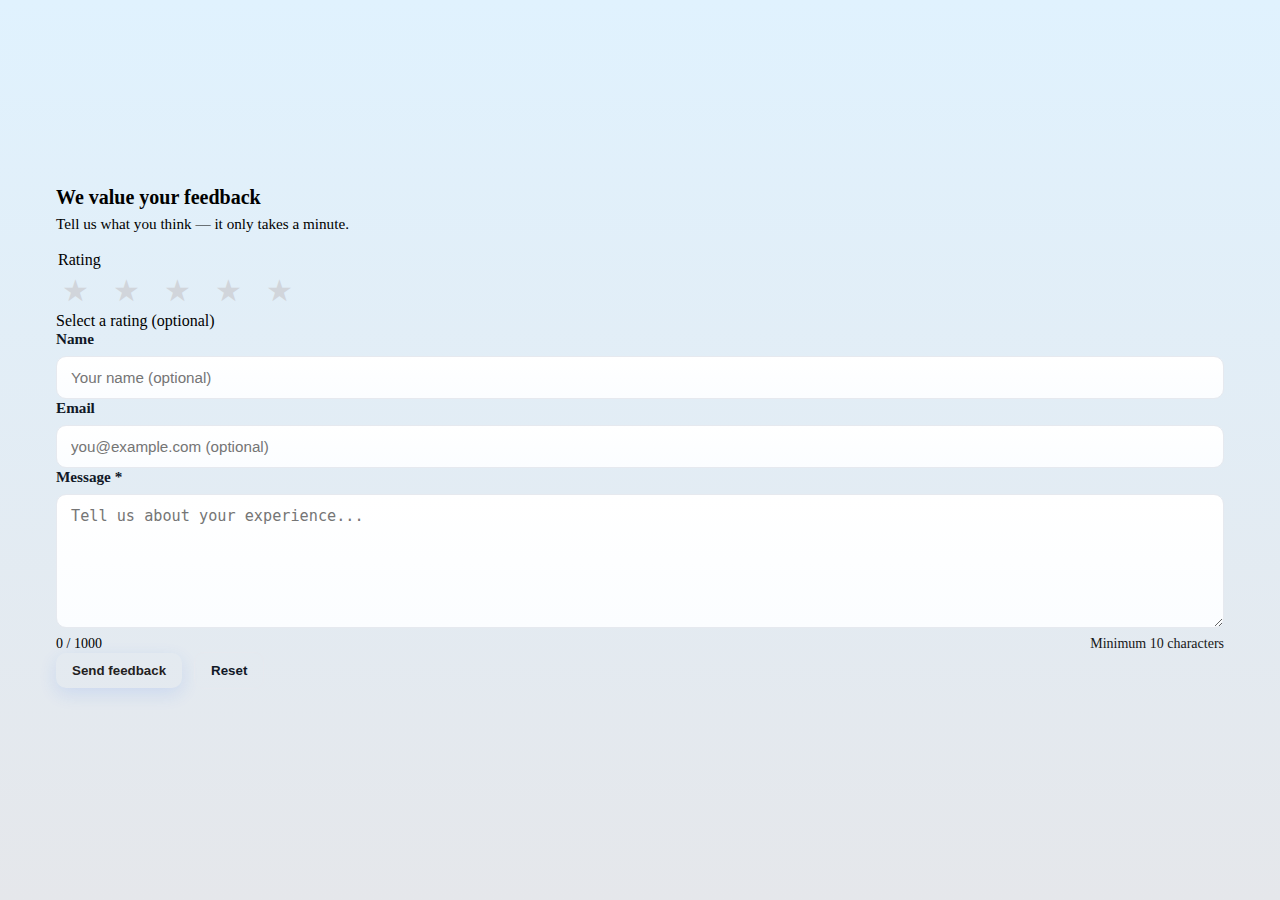
<file: index.html>
<!DOCTYPE html>
<html lang="en">
<head>
  <meta charset="utf-8" />
  <meta name="viewport" content="width=device-width,initial-scale=1" />
  <title>Responsive Feedback Form</title>
      <link rel="stylesheet" href="Styles.css">
    </head>
<body>
  <main class="page">
    <section class="card" aria-labelledby="feedback-heading">
      <h1 id="feedback-heading">We value your feedback</h1>
      <p class="lead">Tell us what you think — it only takes a minute.</p>

      <form id="feedback-form" novalidate>
       
        <fieldset class="rating" aria-label="Rating">
          <legend>Rating</legend>
          <div class="stars" role="radiogroup" aria-labelledby="rating-legend">
            
            <button type="button" class="star" data-value="1" aria-checked="false" role="radio" aria-label="1 star">★</button>
            <button type="button" class="star" data-value="2" aria-checked="false" role="radio" aria-label="2 stars">★</button>
            <button type="button" class="star" data-value="3" aria-checked="false" role="radio" aria-label="3 stars">★</button>
            <button type="button" class="star" data-value="4" aria-checked="false" role="radio" aria-label="4 stars">★</button>
            <button type="button" class="star" data-value="5" aria-checked="false" role="radio" aria-label="5 stars">★</button>
          </div>
          <div class="rating-help" id="rating-help">Select a rating (optional)</div>
        </fieldset>

                <label class="field">
          <span class="label-text">Name</span>
          <input id="name" name="name" type="text" placeholder="Your name (optional)" maxlength="60" />
        </label>

                <label class="field">
          <span class="label-text">Email</span>
          <input id="email" name="email" type="email" placeholder="you@example.com (optional)" maxlength="254" />
        </label>

                <label class="field">
          <span class="label-text required">Message</span>
          <textarea id="message" name="message" rows="6" required minlength="10" maxlength="1000"
            placeholder="Tell us about your experience..."></textarea>
          <div class="meta">
            <div id="char-count" aria-live="polite">0 / 1000</div>
            <div class="hint">Minimum 10 characters</div>
          </div>
        </label>

        <div class="actions">
          <button id="submit-btn" type="submit" class="btn primary">Send feedback</button>
          <button id="reset-btn" type="button" class="btn ghost">Reset</button>
        </div>

        <div id="form-status" class="status" role="status" aria-live="polite"></div>
      </form>
    </section>
  </main>

  <script src="Script.js"></script>
</body>
</html>
</file>
<file: Styles.css>
CSS


:root{
  --bg: #f5f7fb;
  --card: #ffffff;
  --accent: #2563eb;
  --accent-2: #0ea5a4;
  --muted: #6b7280;
  --danger: #dc2626;
  --success: #16a34a;
  --radius: 12px;
  --shadow: 0 6px 18px rgba(15,23,42,0.08);
  --max-width: 720px;
  --gap: 16px;
  font-family: Inter, ui-sans-serif, system-ui, -apple-system, "Segoe UI", Roboto, "Helvetica Neue", Arial;
  color-scheme: light;
}

*{box-sizing:border-box}
html,body{height:100%}
body{
  margin:0;
  background:linear-gradient(180deg,#e0f2fe,#e5e7eb);
  display:flex;
  align-items:center;
  justify-content:center;
  font-size:16px;
  padding:24px;
  -webkit-font-smoothing:antialiased;
  -moz-osx-font-smoothing:grayscale;
}

.page{width:100%;max-width:var(--max-width)}
.card{
  background:var(--card);
  border-radius:var(--radius);
  box-shadow:var(--shadow);
  padding:20px;
  margin:0 auto;
}

h1{margin:0 0 6px;font-size:1.25rem}
.lead{margin:0 0 18px;color:var(--muted);font-size:0.95rem}

form{display:grid;gap:var(--gap)}
.field{display:flex;flex-direction:column;gap:8px}
.label-text{font-weight:600;font-size:0.95rem;color:#111827}
.label-text.required::after{content:" *";color:var(--danger);font-weight:700}

input[type="text"], input[type="email"], textarea{
  width:100%;
  padding:12px 14px;
  border-radius:10px;
  border:1px solid #e6e9ef;
  background:linear-gradient(180deg,#fff,#fbfdff);
  font-size:0.95rem;
  outline: none;
  transition:box-shadow .12s ease, border-color .12s ease;
}
input:focus, textarea:focus{
  border-color:var(--accent);
  box-shadow:0 4px 10px rgba(37,99,235,0.12);
}

.rating{border:0;padding:0;margin:0}
.stars{
  display:flex;
  gap:8px;
}
.star{
  font-size:1.5rem;
  border:0;
  background:transparent;
  cursor:pointer;
  line-height:1;
  transition:transform .12s ease, color .12s ease;
  color:#d9dce4;
  padding:6px;
  border-radius:8px;
}
.star[aria-checked="true"], .star:hover, .star:focus{
  color:var(--accent);
  transform:translateY(-2px);
  outline: none;
  box-shadow: 0 4px 10px rgba(223, 234, 15, 0.911);
}

.star {
  font-size: 2rem;
  color: #d1d5db; /* gray */
  cursor: pointer;
  transition: color 0.3s, transform 0.2s;
}

.star:hover {
  color: gold;
  transform: scale(1.2);
}

.star.filled {
  color: #facc15; 
  transform: translateY(-2px);
  text-shadow: 0 0 10px rgba(250, 204, 21, 0.5);
}

.meta{display:flex;justify-content:space-between;align-items:center;color:var(--muted);font-size:0.875rem}
.hint{opacity:0.9}

.actions {
  display: flex;
  gap: 12px;
  align-items: center;
}

.btn {
  padding: 10px 16px;
  border-radius: 10px;
  border: 1px solid transparent;
  font-weight: 600;
  cursor: pointer;
  transition: all 0.3s ease;
}

.btn.primary {
  background: linear-gradient(90deg, var(--accent), var(--accent-2));
  background-size: 200% auto;
  color: #241f1f;
  border: none;
  box-shadow: 0 6px 18px rgba(37, 99, 235, 0.12);
  transition: all 0.4s ease;
}

.btn.primary:hover {
  background-position: right center;
  transform: translateY(-3px) scale(1.05);
  box-shadow: 0 0 25px rgba(41, 128, 185, 0.5);
}

.btn.ghost {
  background: transparent;
  border: 1px solid #e6e9ef;
  color: #111827;
  transition: all 0.3s ease;
}

.btn.ghost:hover {
  background-color: #fee2e2;
  color: var(--danger);
  transform: translateY(-2px) scale(1.05);
  border-color: var(--danger);
  box-shadow: 0 0 16px rgba(220, 38, 38, 0.5);
}

.btn:active {
  transform: scale(0.96);
}

@keyframes pulse-glow {
  0% { box-shadow: 0 0 8px rgba(37, 99, 235, 0.2); }
  50% { box-shadow: 0 0 16px rgba(37, 99, 235, 0.4); }
  100% { box-shadow: 0 0 8px rgba(37, 99, 235, 0.2); }
}

.btn.primary {
  animation: pulse-glow 2s infinite;
}

.status{margin-top:6px;font-size:0.95rem;min-height:1.2rem}
.status.success{color:var(--success)}
.status.error{color:var(--danger)}

@media (min-width:720px){
  .card{padding:28px 32px}
  .stars{gap:12px}
  .star{font-size:1.9rem}
}
</file>
